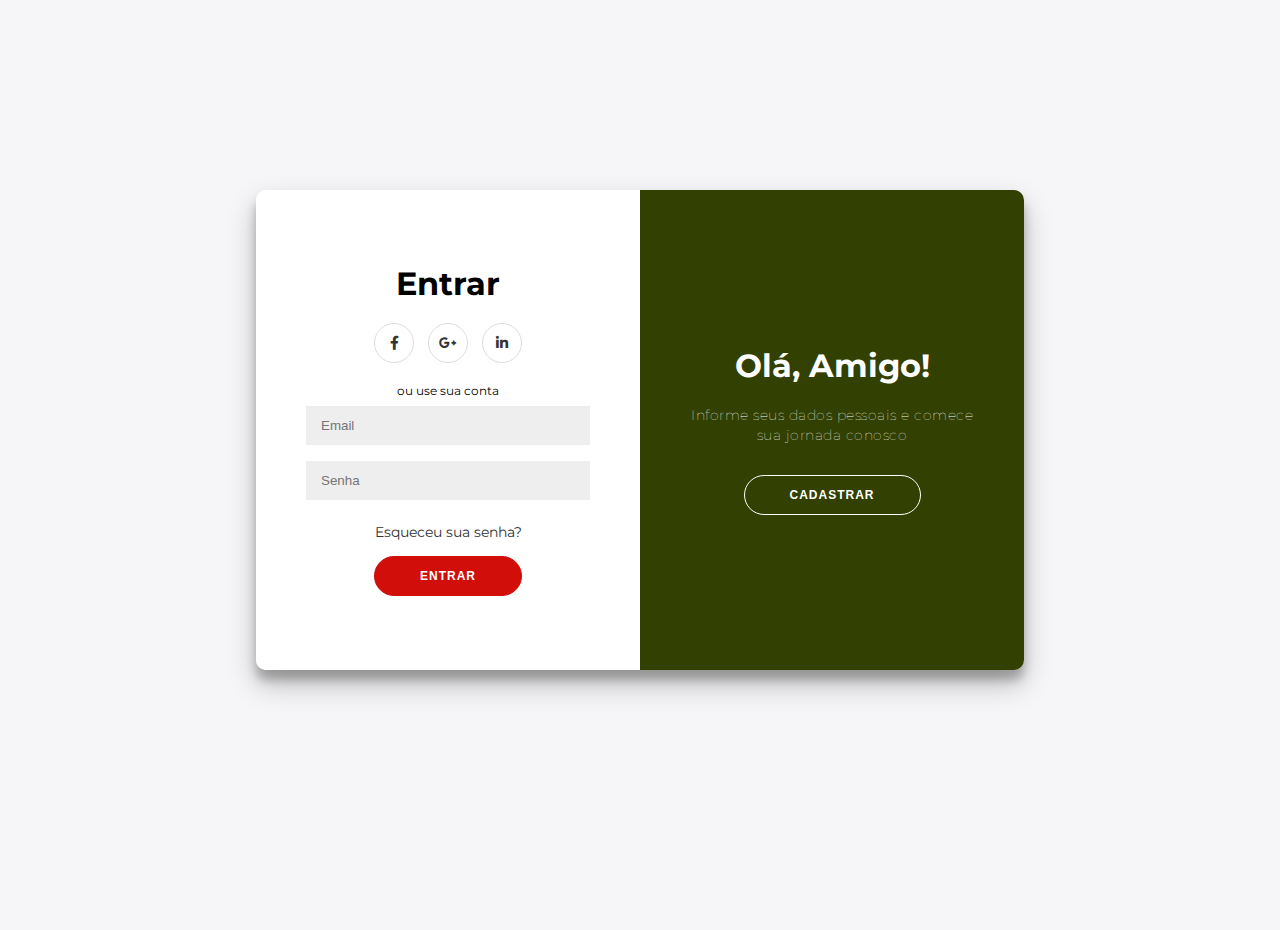
<file: Website ecommerce - agora/login/login/index.html>
<!DOCTYPE html>
<html lang="en">
<head>
  <meta charset="UTF-8">
  <title>CodePen - Formulário de Login/Cadastro com Slider Duplo</title>
  <link rel='stylesheet' href='https://cdnjs.cloudflare.com/ajax/libs/font-awesome/5.14.0/css/all.min.css'><link rel="stylesheet" href="./style.css">

</head>
<body>
<!-- parcial:index.partial.html -->
<div class="container" id="container">
	<div class="form-container sign-up-container">
		<form action="#">
			<h1>Criar Conta</h1>
			<div class="social-container">
				<a href="#" class="social"><i class="fab fa-facebook-f"></i></a>
				<a href="#" class="social"><i class="fab fa-google-plus-g"></i></a>
				<a href="#" class="social"><i class="fab fa-linkedin-in"></i></a>
			</div>
			<span>ou use seu email para registro</span>
			<input type="text" placeholder="Nome" />
			<input type="email" placeholder="Email" />
			<input type="password" placeholder="Senha" />
			<button>Cadastrar</button>
		</form>
	</div>
	<div class="form-container sign-in-container">
		<form action="#">
			<h1>Entrar</h1>
			<div class="social-container">
				<a href="#" class="social"><i class="fab fa-facebook-f"></i></a>
				<a href="#" class="social"><i class="fab fa-google-plus-g"></i></a>
				<a href="#" class="social"><i class="fab fa-linkedin-in"></i></a>
			</div>
			<span>ou use sua conta</span>
			<input type="email" placeholder="Email" />
			<input type="password" placeholder="Senha" />
			<a href="#">Esqueceu sua senha?</a>
			<button>Entrar</button>
		</form>
	</div>
	<div class="overlay-container">
		<div class="overlay">
			<div class="overlay-panel overlay-left">
				<h1>Bem-vindo de volta!</h1>
				<p>Para manter-se conectado conosco, faça login com suas informações pessoais</p>
				<button class="ghost" id="signIn">Entrar</button>
			</div>
			<div class="overlay-panel overlay-right">
				<h1>Olá, Amigo!</h1>
				<p>Informe seus dados pessoais e comece sua jornada conosco</p>
				<button class="ghost" id="signUp">Cadastrar</button>
			</div>
		</div>
	</div>
</div>
<!-- parcial -->
  <script  src="./script.js"></script>

</body>
</html>
</file>
<file: Website ecommerce - agora/login/login/style.css>
@import url('https://fonts.googleapis.com/css?family=Montserrat:400,800');

* {
	box-sizing: border-box;
}

body {
	background: #f6f5f7;
	display: flex;
	justify-content: center;
	align-items: center;
	flex-direction: column;
	font-family: 'Montserrat', sans-serif;
	height: 100vh;
	margin: -20px 0 50px;
}

h1 {
	font-weight: bold;
	margin: 0;
}

h2 {
	text-align: center;
}

p {
	font-size: 14px;
	font-weight: 100;
	line-height: 20px;
	letter-spacing: 0.5px;
	margin: 20px 0 30px;
}

span {
	font-size: 12px;
}

a {
	color: #333;
	font-size: 14px;
	text-decoration: none;
	margin: 15px 0;
}

button {
	border-radius: 20px;
	border: 1px solid  #D10E0A;
	background-color:  #D10E0A;
	color: #FFFFFF;
	font-size: 12px;
	font-weight: bold;
	padding: 12px 45px;
	letter-spacing: 1px;
	text-transform: uppercase;
	transition: transform 80ms ease-in;
}

button:active {
	transform: scale(0.95);
}

button:focus {
	outline: none;
}

button.ghost {
	background-color: transparent;
	border-color: #FFFFFF;
}

form {
	background-color: #FFFFFF;
	display: flex;
	align-items: center;
	justify-content: center;
	flex-direction: column;
	padding: 0 50px;
	height: 100%;
	text-align: center;
}

input {
	background-color: #eee;
	border: none;
	padding: 12px 15px;
	margin: 8px 0;
	width: 100%;
}

.container {
	background-color: #fff;
	border-radius: 10px;
  	box-shadow: 0 14px 28px rgba(0,0,0,0.25), 
			0 10px 10px rgba(0,0,0,0.22);
	position: relative;
	overflow: hidden;
	width: 768px;
	max-width: 100%;
	min-height: 480px;
}

.form-container {
	position: absolute;
	top: 0;
	height: 100%;
	transition: all 0.6s ease-in-out;
}

.sign-in-container {
	left: 0;
	width: 50%;
	z-index: 2;
}

.container.right-panel-active .sign-in-container {
	transform: translateX(100%);
}

.sign-up-container {
	left: 0;
	width: 50%;
	opacity: 0;
	z-index: 1;
}

.container.right-panel-active .sign-up-container {
	transform: translateX(100%);
	opacity: 1;
	z-index: 5;
	animation: show 0.6s;
}

@keyframes show {
	0%, 49.99% {
		opacity: 0;
		z-index: 1;
	}
	
	50%, 100% {
		opacity: 1;
		z-index: 5;
	}
}

.overlay-container {
	position: absolute;
	top: 0;
	left: 50%;
	width: 50%;
	height: 100%;
	overflow: hidden;
	transition: transform 0.6s ease-in-out;
	z-index: 100;
}

.container.right-panel-active .overlay-container{
	transform: translateX(-100%);
}

.overlay {
	background: #324001;
	background: -webkit-linear-gradient(to right, #324001, #324001);
	background: linear-gradient(to right, #324001, #324001);
	background-repeat: no-repeat;
	background-size: cover;
	background-position: 0 0;
	color: #FFFFFF;
	position: relative;
	left: -100%;
	height: 100%;
	width: 200%;
  	transform: translateX(0);
	transition: transform 0.6s ease-in-out;
}

.container.right-panel-active .overlay {
  	transform: translateX(50%);
}

.overlay-panel {
	position: absolute;
	display: flex;
	align-items: center;
	justify-content: center;
	flex-direction: column;
	padding: 0 40px;
	text-align: center;
	top: 0;
	height: 100%;
	width: 50%;
	transform: translateX(0);
	transition: transform 0.6s ease-in-out;
}

.overlay-left {
	transform: translateX(-20%);
}

.container.right-panel-active .overlay-left {
	transform: translateX(0);
}

.overlay-right {
	right: 0;
	transform: translateX(0);
}

.container.right-panel-active .overlay-right {
	transform: translateX(20%);
}

.social-container {
	margin: 20px 0;
}

.social-container a {
	border: 1px solid #DDDDDD;
	border-radius: 50%;
	display: inline-flex;
	justify-content: center;
	align-items: center;
	margin: 0 5px;
	height: 40px;
	width: 40px;
}
</file>
